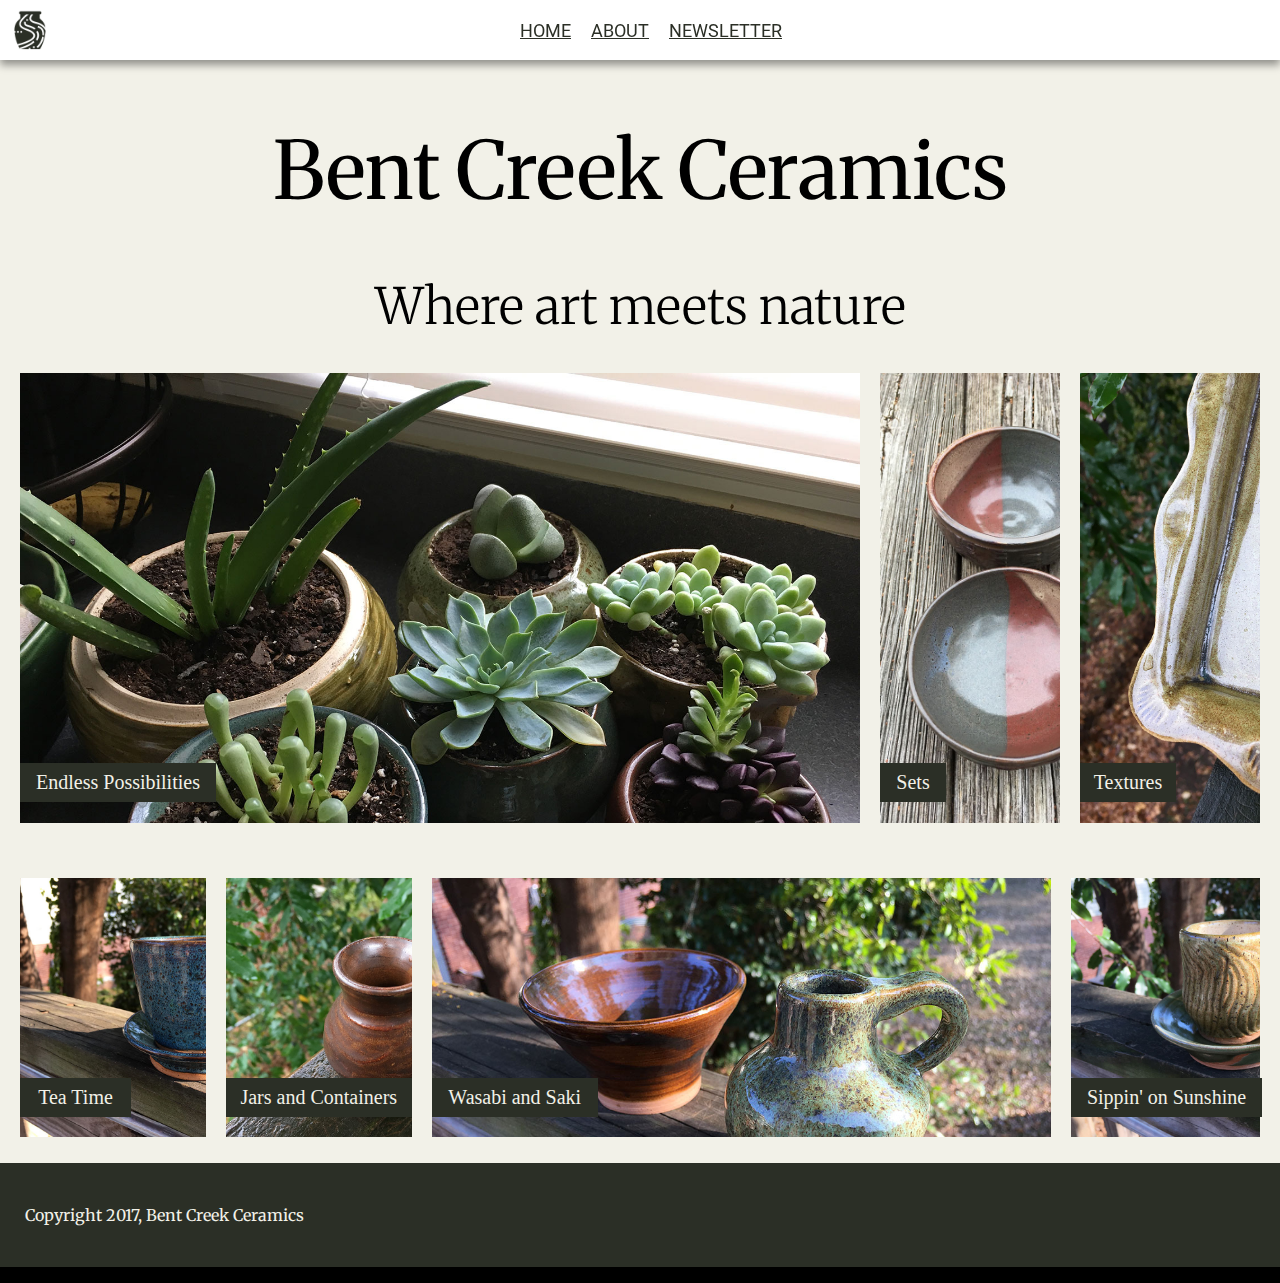
<file: index.html>
<!DOCTYPE html>
<html>
  <head>
    <meta charset="utf-8">
    <title>Bent Creek Ceramics</title>
    <link rel="stylesheet" href="./styles/main.css">
    <link href="https://fonts.googleapis.com/css?family=Merriweather:300,300i,400,400i,700|Roboto:300,300i,400,400i" rel="stylesheet">
    <link rel="icon" type="image/png" href="./images/bent-creek-logo.png">
  </head>
  <body>
     <div class="container">
         <nav class="nav-bar">
            <img class="nav-logo" src="./images/bent-creek-logo.png" alt="Bent Creek Logo"/>
            <a href="index.html">Home</a>
            <a href="about.html">About</a>
            <a href="newsletter.html">Newsletter</a>
         </nav>
         <div class="content">
           <h1 id="title">Bent Creek Ceramics</h1>
           <h2 id="subtitle">Where art meets nature</h2>
           <div class="row1">
             <div id="endless" class="image">
               <h3>Endless Possibilities</h3>
             </div>
             <div id="sets" class="image">
               <h3>Sets</h3>
             </div>
             <div id="textures" class="image">
               <h3>Textures</h3>
             </div>
           </div>
           <div class="row2">
             <div id="tea_time" class="image">
               <h3>Tea Time</h3>
             </div>
             <div id="jars" class="image">
               <h3>Jars and Containers</h3>
             </div>
             <div id="wasabi" class="image">
               <h3>Wasabi and Saki</h3>
             </div>
             <div id="sippin" class="image">
               <h3>Sippin' on Sunshine</h3>
             </div>
           </div>
         </div>
         <footer>
            <p>Copyright 2017, Bent Creek Ceramics</p>
         </footer>
     </div>
  </body>
</html>
</file>
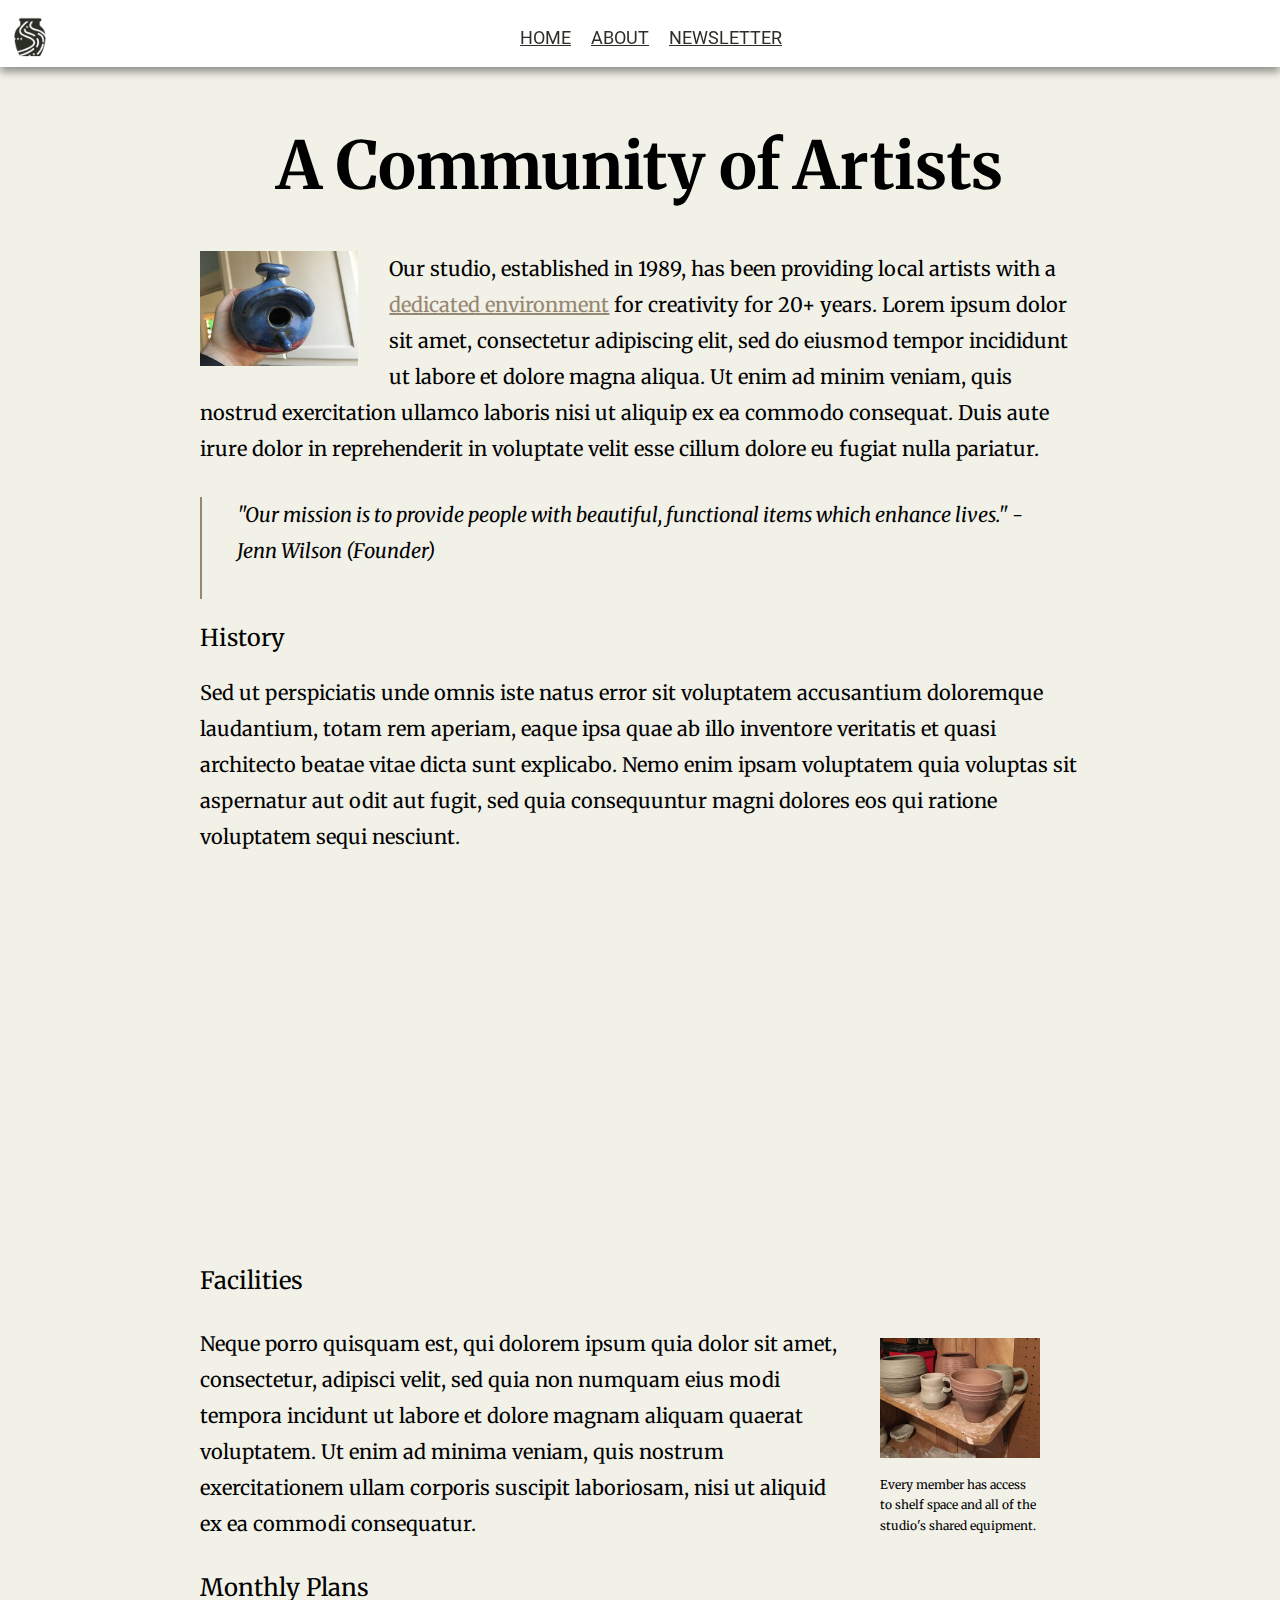
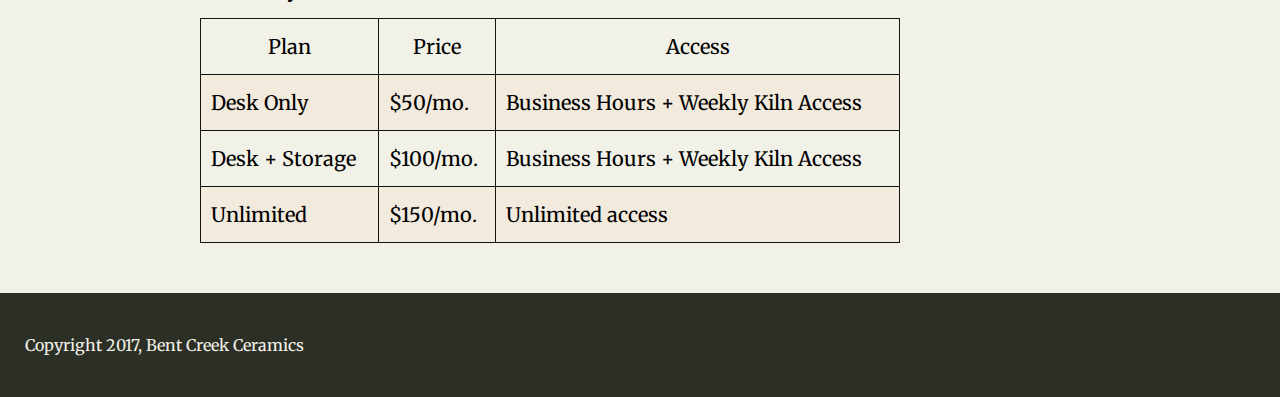
<file: about.html>
<!DOCTYPE html>
<html>
  <head>
    <meta charset="utf-8">
    <title>Bent Creek Ceramics - About</title>
    <link rel="stylesheet" href="./styles/about.css">
    <link href="https://fonts.googleapis.com/css?family=Merriweather:300,300i,400,400i,700|Roboto:300,300i,400,400i" rel="stylesheet">
    <link rel="icon" type="image/png" href="./images/bent-creek-logo.png">
  </head>
  <body>
      <div class="container">
          <nav class="nav-bar">
             <img class="nav-logo" src="./images/bent-creek-logo.png" alt="Bent Creek Logo"/>
             <a href="index.html">Home</a>
             <a href="about.html">About</a>
             <a href="newsletter.html">Newsletter</a>
          </nav>
          <div class="title">
             <h1>A Community of Artists</h1>
          </div>
          <div class="top_section">
             <p><img src="./images/birdhouse.jpg" alt="">Our studio, established in 1989, has been providing local artists with a <a href=#Facilities>dedicated environment</a> for creativity for 20+ years. Lorem ipsum dolor sit amet, consectetur adipiscing elit, sed do eiusmod tempor incididunt ut labore et dolore magna aliqua. Ut enim ad minim veniam, quis nostrud exercitation ullamco laboris nisi ut aliquip ex ea commodo consequat. Duis aute irure dolor in reprehenderit in voluptate velit esse cillum dolore eu fugiat nulla pariatur.</p>
             <blockquote cite="Jenn Wilson">
               <p><i>"Our mission is to provide people with beautiful, functional items which enhance lives."
               -Jenn Wilson (Founder)</i></p>
             </blockquote>
             <h3>History</h3>
             <p>Sed ut perspiciatis unde omnis iste natus error sit voluptatem accusantium doloremque laudantium, totam rem aperiam, eaque ipsa quae ab illo inventore veritatis et quasi architecto beatae vitae dicta sunt explicabo. Nemo enim ipsam voluptatem quia voluptas sit aspernatur aut odit aut fugit, sed quia consequuntur magni dolores eos qui ratione voluptatem sequi nesciunt.</p>
          </div>
          <div class="mid_image">
            <p>Room to Grow</p>
          </div>
          <br>
          <br>
          <div id="Facilities">Facilities</div>
          <div class="second_section">
              <p>Neque porro quisquam est, qui dolorem ipsum quia dolor sit amet, consectetur, adipisci velit, sed quia non numquam eius modi tempora incidunt ut labore et dolore magnam aliquam quaerat voluptatem. Ut enim ad minima veniam, quis nostrum exercitationem ullam corporis suscipit laboriosam, nisi ut aliquid ex ea commodi consequatur.</p>
              <figure>
                <p><img src="./images/background-1.jpg" width="160" height="120" alt="pottery on a shelf">
                <figcaption>Every member has access to shelf space and all of the studio's shared equipment.</figcaption>
              </figure>
          </div>
          <div id="Monthly_Plans">Monthly Plans</div>
          <div class="last_section">
              <table>
                <tr>
                  <th>Plan</th>
                  <th>Price</th>
                  <th>Access</th>
                </tr>
                <tr class="odd">
                  <td>Desk Only</td>
                  <td>$50/mo.</td>
                  <td>Business Hours + Weekly Kiln Access</td>
                </tr>
                <tr>
                  <td>Desk + Storage</td>
                  <td>$100/mo.</td>
                  <td>Business Hours + Weekly Kiln Access</td>
                </tr>
                <tr class="odd">
                  <td>Unlimited</td>
                  <td>$150/mo.</td>
                  <td>Unlimited access</td>
                </tr>
              </table>
          </div>
      </div>
      <footer>
         <p>Copyright 2017, Bent Creek Ceramics</p>
      </footer>
  </body>
</html>
</file>
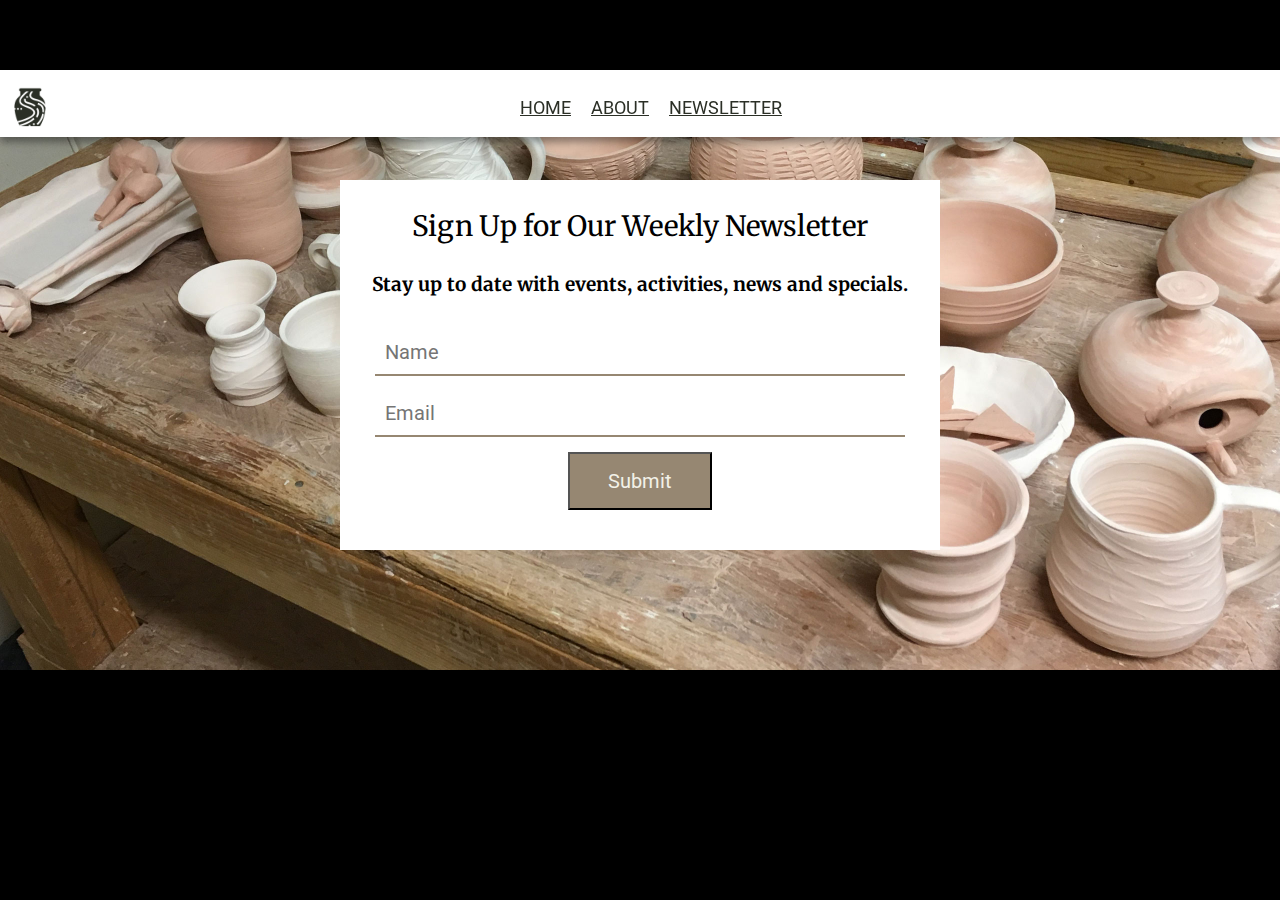
<file: newsletter.html>
<!DOCTYPE html>
<html>
    <head>
        <meta charset="utf-8">
        <title>Bent Creek Ceramics - Newsletter</title>
        <link rel="stylesheet" href="./styles/newsletter.css">
        <link href="https://fonts.googleapis.com/css?family=Merriweather:300,300i,400,400i,700|Roboto:300,300i,400,400i" rel="stylesheet">
        <link rel="icon" type="image/png" href="./images/bent-creek-logo.png">
    </head>
    <body>
        <div class="container">
            <nav class="nav-bar">
               <img class="nav-logo" src="./images/bent-creek-logo.png" alt="Bent Creek Logo"/>
               <a href="index.html">Home</a>
               <a href="about.html">About</a>
               <a href="newsletter.html">Newsletter</a>
            </nav>
            <section id="box">
              <form action="" method="post">
                <h3>Sign Up for Our Weekly Newsletter</h3>
                <p>Stay up to date with events, activities, news and specials.</p>
                <input id="nameInput" type="text" name="Name" placeholder="Name">
                <input id="emailInput" type="email" name="Email" placeholder="Email">
                <button id="signupButton" type="button" name="Submit">Submit</button>
              </form>
            </section>
        </div>
        <script type="text/javascript">
  var nameInput = document.getElementById('nameInput');
  var emailInput = document.getElementById('emailInput');
  var signupButton = document.getElementById('signupButton');
  signupButton.addEventListener('click', function(e) {
    var nameVal = nameInput.value;
    var emailVal = emailInput.value;
    if (nameVal && emailVal) {
      alert('Thanks for signing up, ' + nameVal + '. Newsletters will be sent to ' + emailVal);
      nameInput.value = "";
      emailInput.value = "";
    } else {
      alert('We would love for you to sign up, please provide both your name and email address.');
    }
  });
</script>
    </body>
</html>
</file>
<file: styles/main.css>
body {
  width: 1280px;
  margin: auto;
  padding: 0;
  background: black;
}

.container {
  background-color: #F2F1E8;
}
.nav-logo {
  height: 40px;
  margin-right: 450px;
  padding: 10px;
  background: #FFFFFF;
}

.nav-bar {
  position: fixed;
  width: 1280px;
  display: flex;
  justify-content: flex-start;
  font-family: Roboto;
  font-size: 18px;
  text-transform: uppercase;
  background: #FFFFFF;
  box-shadow: 0 5px 8px rgba(0, 0, 0, 0.4);
}

.nav-bar a {
  padding: 10px;
  margin-top: 10px;
  color: #2B2F26;
  background: #FFFFFF;
}

.nav-bar a:hover {
  color: #CD5D67;
}

.nav-bar a:active {
  color: #968772;
}

.nav-bar a:visited {
  color: #968772;
}

#title {
  text-align: center;
  padding-top: 100px;
  margin-top: 20px;
  font-family: Merriweather;
  font-size: 80px;
  font-weight: 400;
}

#subtitle {
  text-align: center;
  padding: 0;
  margin-top: 0;
  margin-bottom: 15px;
  font-family: Merriweather;
  font-size: 50px;
  font-weight: 300;
}

.content {
  display: flex;
  flex-direction: column;
}

.row1, .row2 {
  display: flex;
}

.row1 {
  height: 500px;
}

.row2 {
  flex-wrap: nowrap;
  justify-content: space-between;
}

h3 {
  background-color: #2B2F26;
  color: #F2F1E8;
  font-weight: 200;
  font-size: 20px;
  padding: 8px;
  margin-top: 220px;
}

#endless h3 {
  width: 180px;
  text-align: center;
  margin-top: 390px;
}
#sets h3 {
  width: 50px;
  text-align: center;
  margin-top: 390px;
}
#textures h3 {
  width: 80px;
  text-align: center;
  margin-top: 390px;
}
#tea_time h3 {
  width: 95px;
  text-align: center;
  margin-top: 200px;
}
#jars h3 {
  width: 170px;
  text-align: center;
  margin-top: 200px;
}
#wasabi h3 {
  width: 150px;
  text-align: center;
  margin-top: 200px;
}
#sippin h3 {
  width: 175px;
  text-align: center;
  margin-top: 200px;
}
.row1, .image {
  margin: 20px 10px 5px 10px;
}
.row2, .image {
  margin: 0 10px 5px 10px;
}

#endless {
  background-image: url("../images/product-1.jpg");
  background-size: cover;
  background-repeat: no-repeat;
  width: 70%;
  height: 90%;
}

#sets {
  background-image: url("../images/product-2.jpg");
  background-size: cover;
  background-repeat: no-repeat;
  width: 15%;
  height: 90%;
}

#textures {
  background-image: url("../images/product-3.jpg");
  background-size: cover;
  background-repeat: no-repeat;
  width: 15%;
  height: 90%;
}

#tea_time {
  background-image: url("../images/product-4.jpg");
  background-size: cover;
  background-repeat: no-repeat;
  width: 15%;
  height: 30%;
}

#jars {
  background-image: url("../images/product-5.jpg");
  background-size: cover;
  background-repeat: no-repeat;
  width: 15%;
  height: 30%;
}

#wasabi {
  background-image: url("../images/product-6.jpg");
  background-size: cover;
  background-repeat: no-repeat;
  width: 50%;
  height: 30%;
}

#sippin {
  background-image: url("../images/product-7.jpg");
  background-size: cover;
  background-repeat: no-repeat;
  width: 15%;
  height: 30%;
}

footer p {
  background-color: #2B2F26;
  padding-top: 42px;
  padding-bottom: 42px;
  padding-left: 25px;
  font-family: Merriweather;
  color: #F2F1E8;
}
</file>
<file: styles/about.css>
body {
  width: 1280px;
  margin: 0 auto;
  background-color: black;
}

.container {
  background-color: #F2F1E8;
  width: 1280px;
}

.nav-logo {
  height: 40px;
  margin-right: 450px;
  padding: 10px;
  background: #FFFFFF;
}

.nav-bar {
  position: fixed;
  width: 1280px;
  display: flex;
  justify-content: flex-start;
  padding-top: 7px;
  font-family: Roboto;
  font-size: 18px;
  text-transform: uppercase;
  background: #FFFFFF;
  box-shadow: 0 5px 8px rgba(0, 0, 0, 0.4);
}

.nav-bar a {
  padding: 10px;
  margin-top: 10px;
  color: #2B2F26;
  background: #FFFFFF;
}

.nav-bar a:hover {
  color: #CD5D67;
}

.nav-bar a:active {
  color: #968772;
}

.nav-bar a:visited {
  color: #968772;
}

.title {
  font-family: Merriweather;
  text-align: center;
  padding-top: 80px;
  font-size: 33px;
  font-weight: normal;
}

.top_section {
  display: flex;
  justify-content: center;
  flex-direction: column;
  margin-top: 30px;
  margin-left: 200px;
  margin-right: 200px;
  margin-bottom: 24px;
  font-family: Merriweather;
  font-size: 20px;
}

.top_section img {
  width: 18%;
  height: 115px;
  margin-right: 31px;
  margin-bottom: 15px;
  float: left;
}

.top_section p {
  line-height: 1.8;
  margin-bottom: 30px;
}

.top_section a {
  color: #968772;
}

.top_section a:hover {
  color: #967343;
}

.top_section blockquote {
  border-left: 2px solid #968772;
  padding-left: 35px;
  padding-right: 30px;
  margin: 0;
}

.top_section blockquote, p {
  margin-top: 0;
  margin-bottom: 0;
}

.top_section h3 {
  font-weight: normal;
}

.mid_image {
  background-image: url(../images/background-3.jpg);
  width: 1280px;
  height: 320px;
  background-size: cover;
  background-repeat: no-repeat;
  background-position: center;
  background-attachment: fixed;
}

.mid_image p {
  color: #F2F1E8;
  text-align: center;
  padding: 120px;
  font-family: Merriweather;
  font-size: 72px;
}

#Facilities {
  margin-left: 200px;
  font-family: Merriweather;
  font-size: 24px;
}

.second_section {
  display: flex;
  margin-top: 30px;
  margin-left: 200px;
  margin-right: 200px;
  margin-bottom: 24px;
  font-family: Merriweather;
  font-size: 20px;
}

.second_section h3 {
  font-weight: normal;
}

.second_section p {
  line-height: 1.8;
}

figure {
  float: right;
  font-size: 12px;
  line-height: 1.7;
}

figcaption {
  margin-top: 10px;
}

#Monthly_Plans {
  margin-left: 200px;
  font-family: Merriweather;
  font-size: 24px;
  margin-bottom: 15px;
}

.last_section {
  margin-left: 200px;
  padding-bottom: 50px;
}

table {
  font-family: Merriweather;
  font-size: 20px;
  width: 700px;
  border: 1px solid #131511;
  border-collapse: collapse;
}

th {
  padding: 15px 10px 15px 10px;
  border: 1px solid #131511;
  font-weight: normal;
}

td {
  padding: 15px 10px 15px 10px;
  border: 1px solid #131511;
}

tr.odd {
  background-color: #F2EADC;
}

footer p {
  background-color: #2B2F26;
  margin: 0;
  padding-top: 42px;
  padding-bottom: 42px;
  padding-left: 25px;
  font-family: Merriweather;
  color: #F2F1E8;
}
</file>
<file: styles/newsletter.css>
body {
  width: 1280px;
  min-height: 100%;
  margin: 70px auto;
  background: black;
}

.container {
  display: flex;
  justify-content: center;
  background-image: url(../images/background-2.jpg);
  background-repeat: no-repeat;
  background-size: 100%;
  background-position: center;
  height: 600px;
}

.nav-logo {
  height: 40px;
  margin-right: 450px;
  padding: 10px;
  background: #FFFFFF;
}

.nav-bar {
  position: fixed;
  width: 1280px;
  display: flex;
  justify-content: flex-start;
  padding-top: 7px;
  font-family: Roboto;
  font-size: 18px;
  text-transform: uppercase;
  background: #FFFFFF;
  box-shadow: 0 5px 8px rgba(0, 0, 0, 0.4);
}

.nav-bar a {
  padding: 10px;
  margin-top: 10px;
  color: #2B2F26;
  background: #FFFFFF;
}

.nav-bar a:hover {
  color: #CD5D67;
}

.nav-bar a:active {
  color: #968772;
}

.nav-bar a:visited {
  color: #968772;
}

#box {
  background: #FFFFFF;
  width: 600px;
  height: 370px;
  margin-top: 110px;
  font-family: Merriweather;
  display: flex;
  flex-direction: column;
  align-items: center;
}

#box h3 {
  text-align: center;
  font-size: 28px;
  font-weight: normal;
  padding-top: 0;
}

#box p {
  text-align: center;
  font-size: 19px;
  font-weight: bold;
  margin-top: 0;
}

form {
  text-align: center;
}

input {
  width: 85%;
  padding: 10px;
  margin-top: 15px;
  font-family: Roboto;
  font-size: 20px;
  border: none;
  border-bottom: 2px solid #968772;
}

button {
  width: 24%;
  padding: 15px;
  margin: 15px;
  background-color: #968772;
  color: #F2F1E8;
  font-family: Roboto;
  font-size: 20px;
}

button:hover {
  color: #FFFFFF;
  background-color: #967343;
}
</file>
